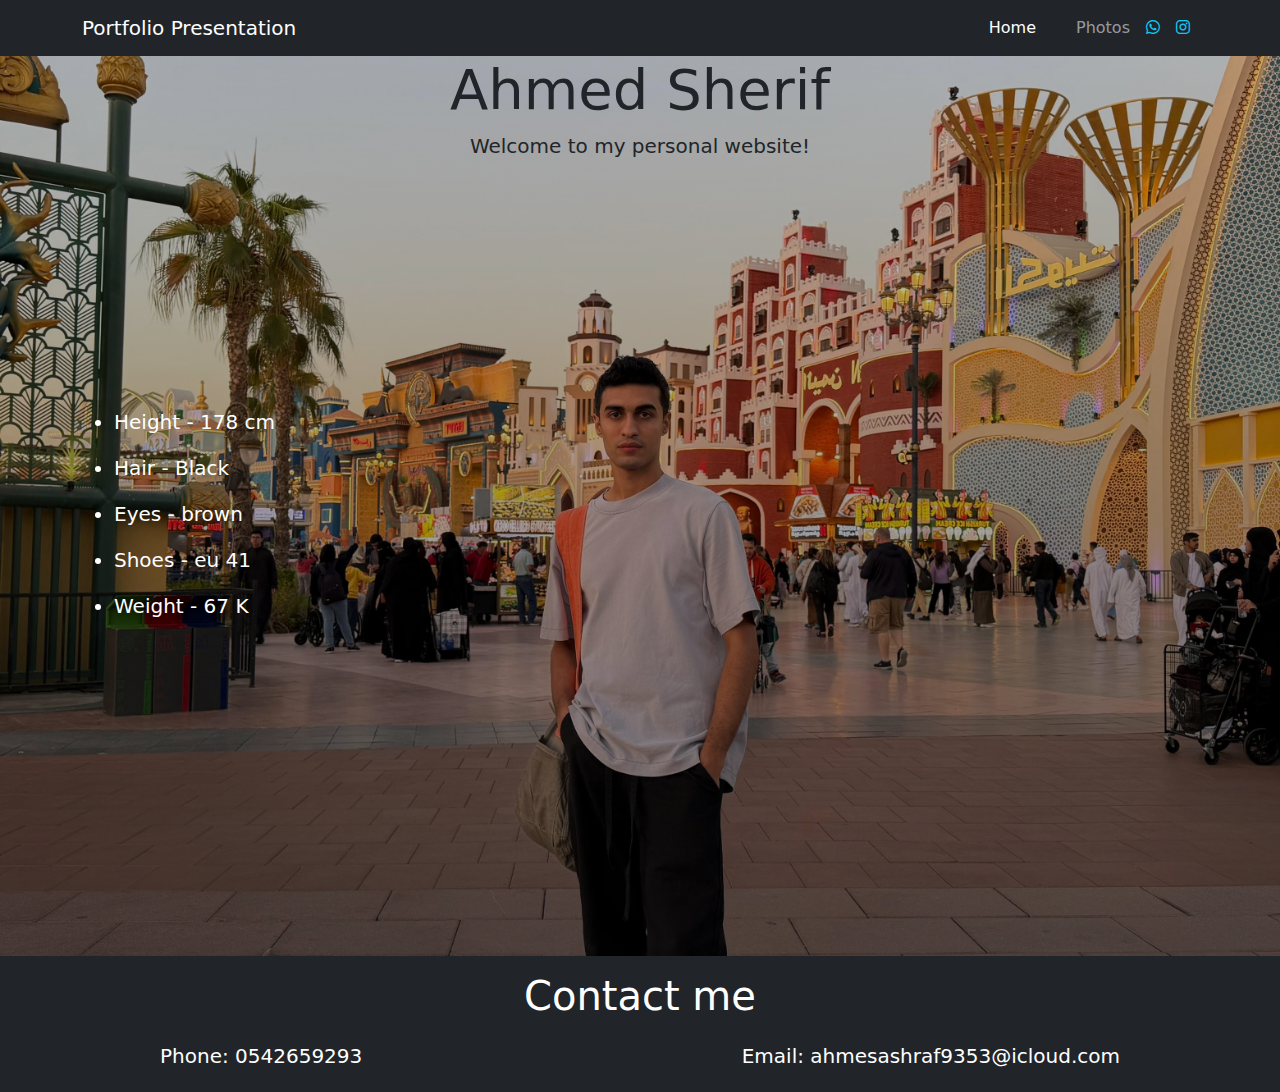
<file: index.html>
<!DOCTYPE html>
<html lang="en">
<head>
    <meta charset="UTF-8" />
    <meta name="viewport" content="width=device-width, initial-scale=1.0" />
     <meta property="og:image" content="https://scontent.fcai19-9.fna.fbcdn.net/v/t39.30808-6/605197450_1393254188907629_3636317933491680948_n.jpg?stp=cp6_dst-jpg_p526x296_tt6&_nc_cat=106&ccb=1-7&_nc_sid=833d8c&_nc_ohc=dAU8WswBWNUQ7kNvwFIPPiF&_nc_oc=AdnXnub6zmXOfdVC4142PnFmti23rM-SGHKAGBBdULGl82bcyqsbmPrZQd_YN4RuIvo&_nc_zt=23&_nc_ht=scontent.fcai19-9.fna&_nc_gid=tkjg7qgWrmvrNt3RWO6WIQ&oh=00_AfkxcGrmoGsTNGJOBPS20_inhZbVtRQGpVX2EwcevbZJXw&oe=69574FA1" />
    <link rel="stylesheet"
        href="https://cdnjs.cloudflare.com/ajax/libs/font-awesome/6.5.1/css/all.min.css">

    <link rel="stylesheet" href="Css/bootstrap.min.css">
    <link rel="stylesheet" href="Css/style.css" />
    <title>Ahmed Sherif</title>
    <link rel="icon" type="image/x-icon" href="imges/favicon.svg">
</head>
<body>
    <nav class="navbar navbar-expand-lg navbar-dark bg-dark">
        <div class="container-md container-fluid">
            <a class="navbar-brand" href="#">Portfolio Presentation</a>
            <button class="navbar-toggler" type="button" data-bs-toggle="collapse" data-bs-target="#navbarNav" aria-controls="navbarNav" aria-expanded="false" aria-label="Toggle navigation">
                <span class="navbar-toggler-icon"></span>
            </button>
            <div class="collapse navbar-collapse" id="navbarNav">
                <ul class="navbar-nav ms-auto">
                    <li class="nav-item me-md-4">
                        <a class="nav-link active" aria-current="page" href="#">Home</a>
                    </li>
                    <li class="nav-item ">
                        <a class="nav-link" href="html/prtfolio.html">Photos</a>
                    </li>

                    <li class="nav-item ">
                        <a class="nav-link" href="https://wa.me/971542659293" target="_blank">
                            <i class="fa-brands fa-whatsapp text-info"></i>
                        </a>
                    </li>

                    <li class="nav-item ">
                        <a class="nav-link" href="https://www.instagram.com/ahmmeed_1e?igsh=dXhwaWpzbm8yeHh1" target="_blank">
                            <i class="fa-brands fa-instagram text-info"></i>
                        </a>
                    </li>
                    
                </ul>
            </div>
        </div>
    </nav>

    <header>
        <section class="imgBac">
            <div class="container-md container-fluid">
                <div class="row">
                    <div class="col-12 text-center">
                        <h2 class="display-4">Ahmed Sherif</h2>
                        <p class="lead">Welcome to my personal website!</p>
                    </div>
                </div>
                <div>
                    <ul class="text-white textBox fs-5">
                        <li class="mt-3">Height - 178 cm</li>
                        <li class="mt-3">Hair - Black </li>
                        <li class="mt-3">Eyes - brown </li>
                        <li class="mt-3">Shoes -  eu  41</li>
                        <li class="mt-3">Weight -  67 K</li>
                    </ul>
                </div>
            </div>
        </section>
    </header>
    <footer>
        <div class="bg-dark text-center text-white py-3">
            <p class="mb-4 display-6 ">Contact me</p>
            <div class="d-md-flex justify-content-md-between w-75 m-auto">
                <h2 class="h5 mb-md-0 mb-4">Phone: 0542659293</h2>
                <h2 class="h5">Email: ahmesashraf9353@icloud.com</h2>
            </div>
        </div>
    </footer>
    <script src="JS/bootstrap.bundle.min.js"></script>
    <script src="JS/index.js"></script>
</body>

</html>
</file>
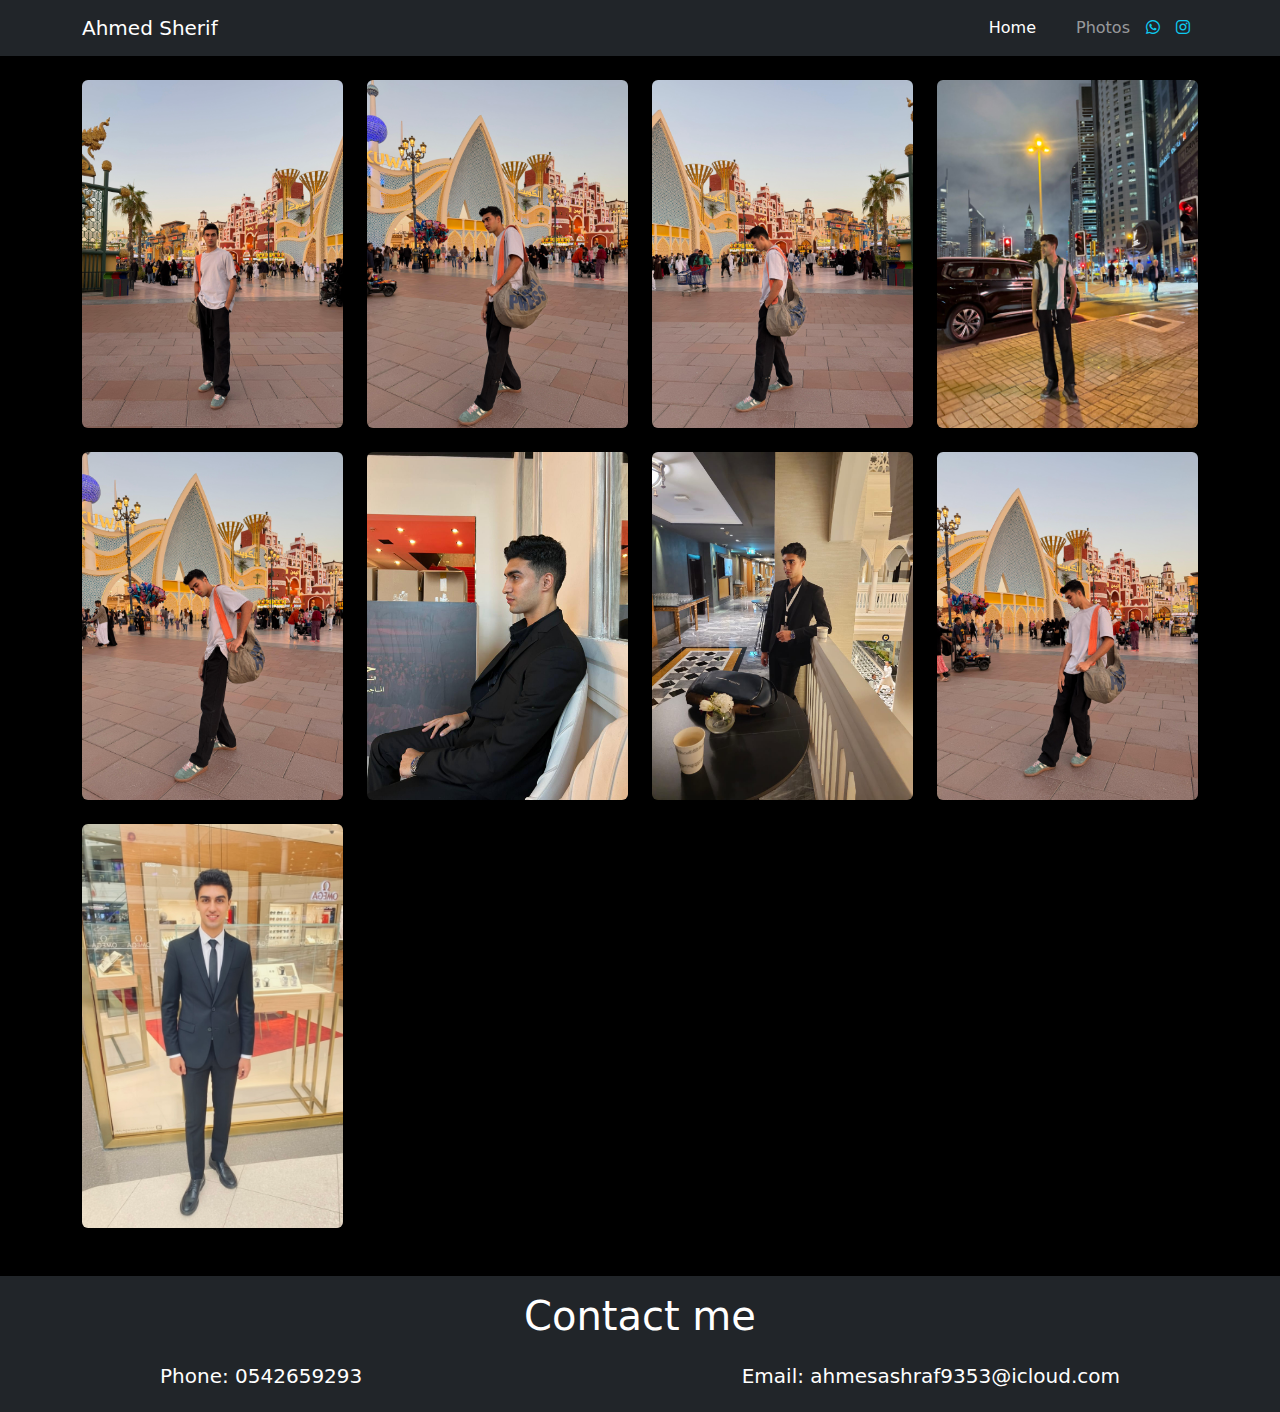
<file: html/prtfolio.html>
<!DOCTYPE html>
<html lang="en">
<head>
    <meta charset="UTF-8" />
    <meta name="viewport" content="width=device-width, initial-scale=1.0" />
    <link rel="stylesheet" href="../Css/bootstrap.min.css">
    <!-- <link rel="stylesheet" href="../Css/all.min.css"> -->

    <link rel="stylesheet"
href="https://cdnjs.cloudflare.com/ajax/libs/font-awesome/6.5.1/css/all.min.css">

    <link rel="stylesheet" href="../Css/style.css" />
    <title>Ahmed Sherif</title>
    <link rel="icon" type="image/x-icon" href="../imges/favicon.svg">
</head>
<body>
    <nav class="navbar navbar-expand-lg navbar-dark bg-dark">
        <div class="container-md container-fluid">
            <a class="navbar-brand" href="#">Ahmed Sherif</a>
            <button class="navbar-toggler" type="button" data-bs-toggle="collapse" data-bs-target="#navbarNav" aria-controls="navbarNav" aria-expanded="false" aria-label="Toggle navigation">
                <span class="navbar-toggler-icon"></span>
            </button>
            <div class="collapse navbar-collapse" id="navbarNav">
                <ul class="navbar-nav ms-auto">
                    <li class="nav-item me-md-4">
                        <a class="nav-link active" aria-current="page" href="../index.html">Home</a>
                    </li>
                    <li class="nav-item ">
                        <a class="nav-link" href="#">Photos</a>
                    </li>

                    <li class="nav-item ">
                        <a class="nav-link" href="https://wa.me/971542659293" target="_blank">
                            <i class="fa-brands fa-whatsapp text-info"></i>
                        </a>
                    </li>

                    <li class="nav-item ">
                        <a class="nav-link" href="https://www.instagram.com/ahmmeed_1e?igsh=dXhwaWpzbm8yeHh1" target="_blank">
                            <i class="fa-brands fa-instagram text-info"></i>
                        </a>
                    </li>
                </ul>
            </div>
        </div>
    </nav>
    <header>
        <section class="bg-black">
            <div class="container-md container-fluid ">
                <div class="row py-4 myfoto">
                    <div class="col-md-3 ">
                        <img src="../imges/1.JPG" class="img-fluid rounded mb-4" alt="Portfolio Image 1">
                    </div>
                    <div class="col-md-3">
                        <img src="../imges/2.JPG" class="img-fluid rounded mb-4" alt="Portfolio Image 1">
                    </div>
                    <div class="col-md-3">
                        <img src="../imges/3.JPG" class="img-fluid rounded mb-4" alt="Portfolio Image 1">
                    </div>
                    <div class="col-md-3">
                        <img src="../imges/4.JPG" class="img-fluid rounded mb-4" alt="Portfolio Image 1">
                    </div>
                    <div class="col-md-3">
                        <img src="../imges/5.JPG" class="img-fluid rounded mb-4" alt="Portfolio Image 1">
                    </div>
                    <div class="col-md-3">
                        <img src="../imges/7.JPG" class="img-fluid rounded mb-4" alt="Portfolio Image 1">
                    </div>
                    <div class="col-md-3">
                        <img src="../imges/8.JPG" class="img-fluid rounded mb-4" alt="Portfolio Image 1">
                    </div>
                    <div class="col-md-3">
                        <img src="../imges/9.JPG" class="img-fluid rounded mb-4" alt="Portfolio Image 1">
                    </div>
                    <div class="col-md-3">
                        <img src="../imges/10.JPG" class="img-fluid rounded mb-4" alt="Portfolio Image 1">
                    </div>
                  
                </div>
            </div>
        </section>
    </header>
    <section class="wrappepe d-none">

        <div class="d-flex justify-content-between align-items-center">
            <i class="fa-solid fa-arrow-left  text-white fs-1" id="arrowLeft"></i>
            <i class="fa-solid fa-xmark fs-1" id="clear"></i>
            <i class="fa-solid fa-arrow-right  text-white fs-1" id="arrowRight"></i>
            
        </div>
         
            
    </section>

     <footer>
        <div class="bg-dark text-center text-white py-3">
            <p class="mb-4 display-6 ">Contact me</p>
            <div class="d-md-flex justify-content-md-between w-75 m-auto">
                <h2 class="h5 mb-md-0 mb-4">Phone: 0542659293</h2>
                <h2 class="h5">Email: ahmesashraf9353@icloud.com</h2>
            </div>
        </div>
    </footer>
    <!-- <script src="../JS/index.js"></script> -->
    <!-- <script src="../JS/all.min.js"></script> -->
     <script src="../JS/bootstrap.bundle.min.js"></script>
    <script src="../JS/index.js"></script>
</body>

</html>
</file>
<file: Css/style.css>
*{
    margin: 0;
    padding: 0;
    box-sizing: border-box;
}
.imgBac{
    width: 100%;
    height: 100vh;
    background-image:linear-gradient(rgba(0,0,0,0.2), rgba(0,0,0,0.5)), url('../imges/1.JPG');
    
    background-size: cover;
    background-position: center;
    position: relative;
    
}
.textBox{
    position: absolute;
    top: 50%;
    transform: translateY(-50%);
 }
 .myfoto img{
  cursor: pointer;
 }
  .wrappepe{
    position: fixed;
    top: 0;
    bottom: 0;
    left: 0;
    right: 0;
    height: 100vh;
    display: flex;
    justify-content: center;
    align-items: center;
    background-color: rgba(0,0,0,0.7);
  }
 .wrappepe div{
    width: 50%;
    height: 90vh;
    margin: auto;
    background-image: url('../imges/1.JPG');
    background-size: cover;
    background-position: center;
    
 }
 #clear{
    position: absolute;
    top: 20px;
    right: 30px;
    color: white;
    cursor: pointer;
    margin: 5px;
    z-index: 1000;
 }
 #arrowRight{
      cursor: pointer;
      position: relative;
      left: 80px;
  }
   #arrowLeft{
      cursor: pointer;
      position: relative;
      right: 80px;
  }
</file>
